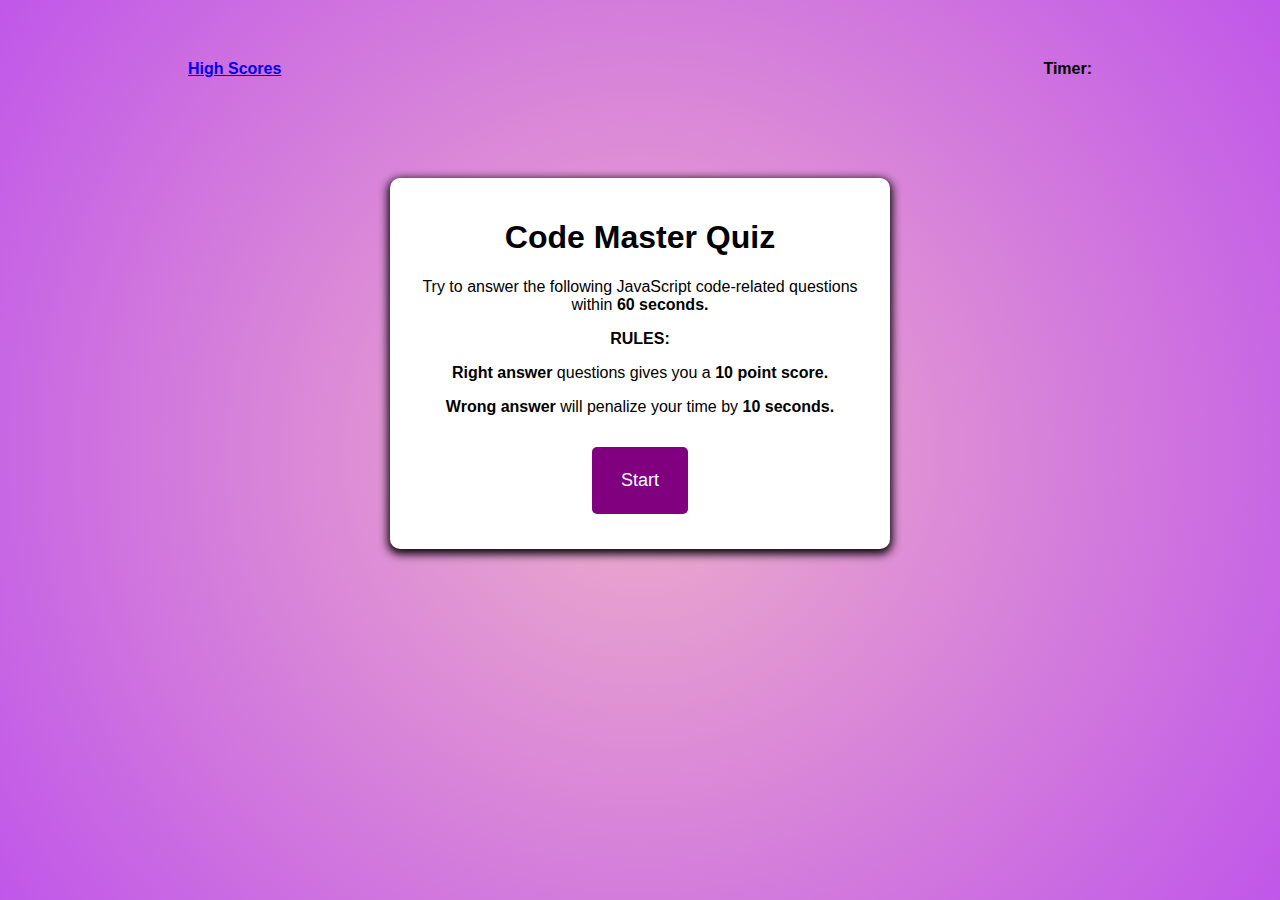
<file: index.html>
<!DOCTYPE html>
<html lang="en">
  <head>
    <meta charset="UTF-8" />
    <meta http-equiv="X-UA-Compatible" content="IE=edge" />
    <meta name="viewport" content="width=device-width, initial-scale=1.0" />
    <link rel="stylesheet" href="./style.css" />
    <title>Code quiz</title>
  </head>

  <!--HEADER (HIGHSCORE AND TIMER DISPLAY)-->
  <header>
    <div><a href="./scores.html">High Scores</a></div>
    <div>Timer: <span id="timer"></span></div>
  </header>

  <body>
    <!-- START BOX (INSTRUCTIONS)-->

    <div class="quiz">
      <div id="startBox" class="active">
        <h1>Code Master Quiz</h1>
        <p>Try to answer the following JavaScript code-related questions within <b>60 seconds.</b></p> 
        <p></p>   
            
        <p><b>RULES:</b> </p>  
        <p><b>Right answer</b> questions gives you a <b>10 point score.</b></p>
        <p><b>Wrong answer </b>will penalize your time by <b>10 seconds.</b></p> 
        
        <button id="startTimer" class="buttonStart">Start</button>
      </div>

      <!--QUESTION MODULE  -->

      <div id="setQuestions" class="hide">
        <h2 id="question"></h2>
        <ol>
          <li id="answer1"></li>
          <li id="answer2"></li>
          <li id="answer3"></li>
          <li id="answer4"></li>
        </ol>

        <p id="text"></p>
      </div>

      <!--INITIALS FORM -->

      <div id="finalQuiz" class="hide">
        <h2>All done!</h2>
        <p id="textScore"></p>
        <div id="input"></div>
        <form id="submitForm">
          <label for="fname">Initials:</label><br />
          <input type="text" id="fname" value="" /><br /><br />
          <input type="submit" value="Submit" />
        </form>
      </div>

      

    <script src="./script.js"></script>
  </body>
</html>
</file>
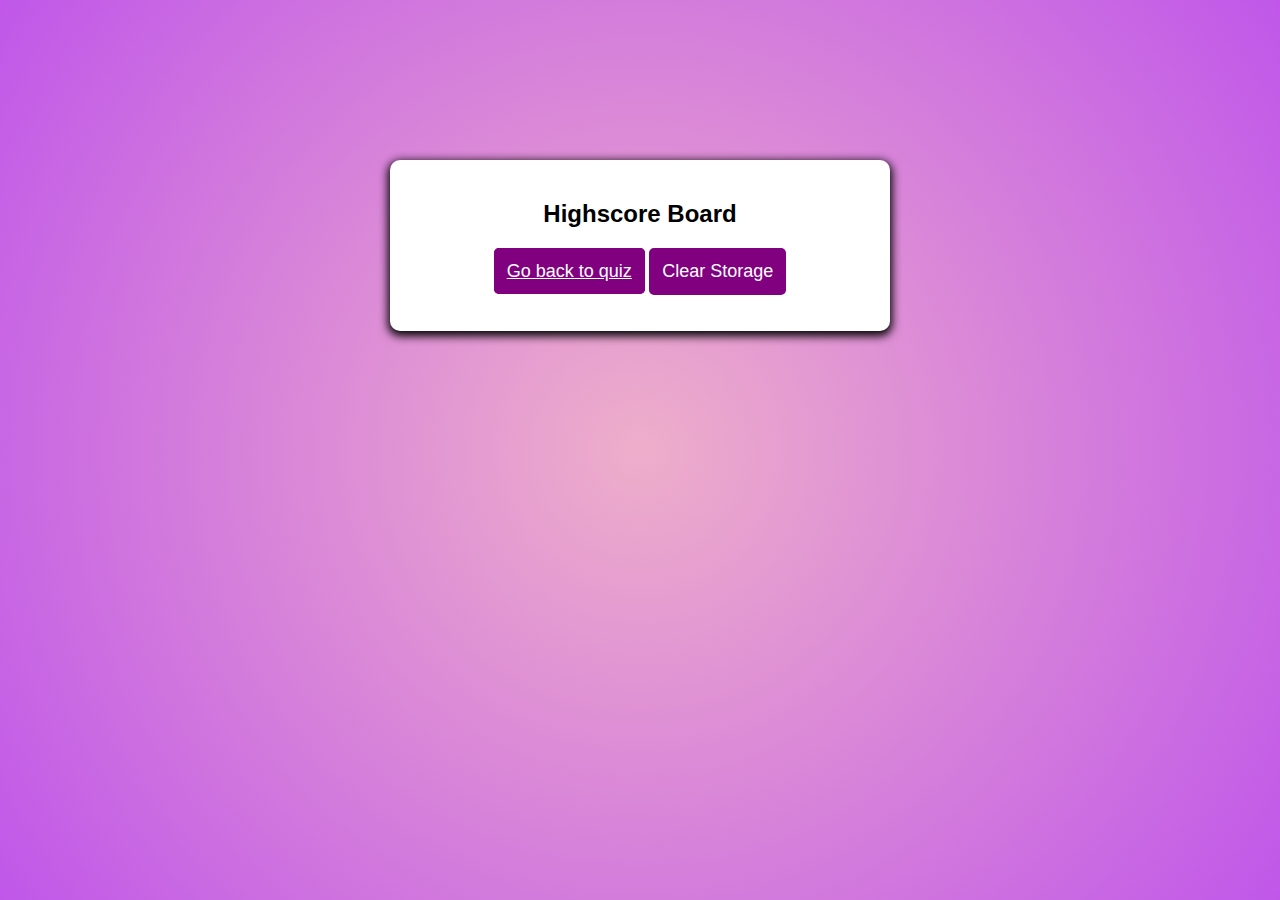
<file: scores.html>
<!DOCTYPE html>
<html lang="en">
  <head>
    <meta charset="UTF-8" />
    <meta http-equiv="X-UA-Compatible" content="IE=edge" />
    <meta name="viewport" content="width=device-width, initial-scale=1.0" />
    <link rel="stylesheet" href="./style.css" />
    <title>Code quiz</title>
  </head>

  <!--HEADER (HIGHSCORE AND TIMER DISPLAY)-->
  <header></header>

  
  <!-- SCORE BOARD-->
   <div class="quiz">
      <div id="scoreBoard" class="active">
        <div id="score"></div>
        <h2>Highscore Board </h2>
        <ol id="highscores" >
          
         
        </ol>

        <a  class= "buttonAns" href="./index.html"> Go back to quiz</a>
        <button class ="buttonAns" onclick="clearStorage()"> Clear Storage</button>
        <ul></ul>


      </div>
    </div>

  </div>
    <script src="./scores.js"></script>
  </body>
</html>
</file>
<file: style.css>
* {
    box-sizing: border-box;
    font-family:'Segoe UI', Tahoma, Geneva, Verdana, sans-serif
}



body{
padding: 0;
margin: 0;
display: flex;
flex-direction: column;
width: 100%;
height: 100vh;
align-items: center;
background: rgb(238, 174, 202);
background: radial-gradient(circle, rgba(238, 174, 202, 1) 0%, rgba(192, 87, 233, 1) 100%);
}

/*Header */

header {

    width: 80%;
    padding: 60px;
    margin-bottom: 40px;
    display: flex;
    justify-content: space-between;
    font-weight: bold;
   

}

/*Button format*/

.buttonStart{
    
    color: white;
    font-size: large;
    border: 3px solid purple;
    border-radius: 5px;
    background-color: purple;
    padding: 20px 26px;
    margin: 15px;
   
}

.buttonStart:hover{
    background-color: blueviolet;
}


/*box of QUIZ reminder text is not swrikning when box is smaller */ 

.quiz{
    width: 500px;
    padding: 20px;
    justify-content: center;
    align-items: center;
    max-width: 75%;
    text-align: center;
    background-color: white;
    border-radius: 10px;
    box-shadow: 0 3px 10px 2px;
}




/* TO UPDATE DE BOXES DISPLAY */
.hide {
    display: none;
}

.active {
    display: contents;
}

/* ANSWER FORMAT*/

li{
    padding:5px;
    text-align: left;
}

/*ANSWER BUTTONS*/

.buttonAns{

    color: white;
    font-size: large;
    border: 3px solid purple;
    border-radius: 5px;
    background-color: purple;
    padding: 10px;


}

.buttonAns:hover{
    background-color: pink;
}
</file>
